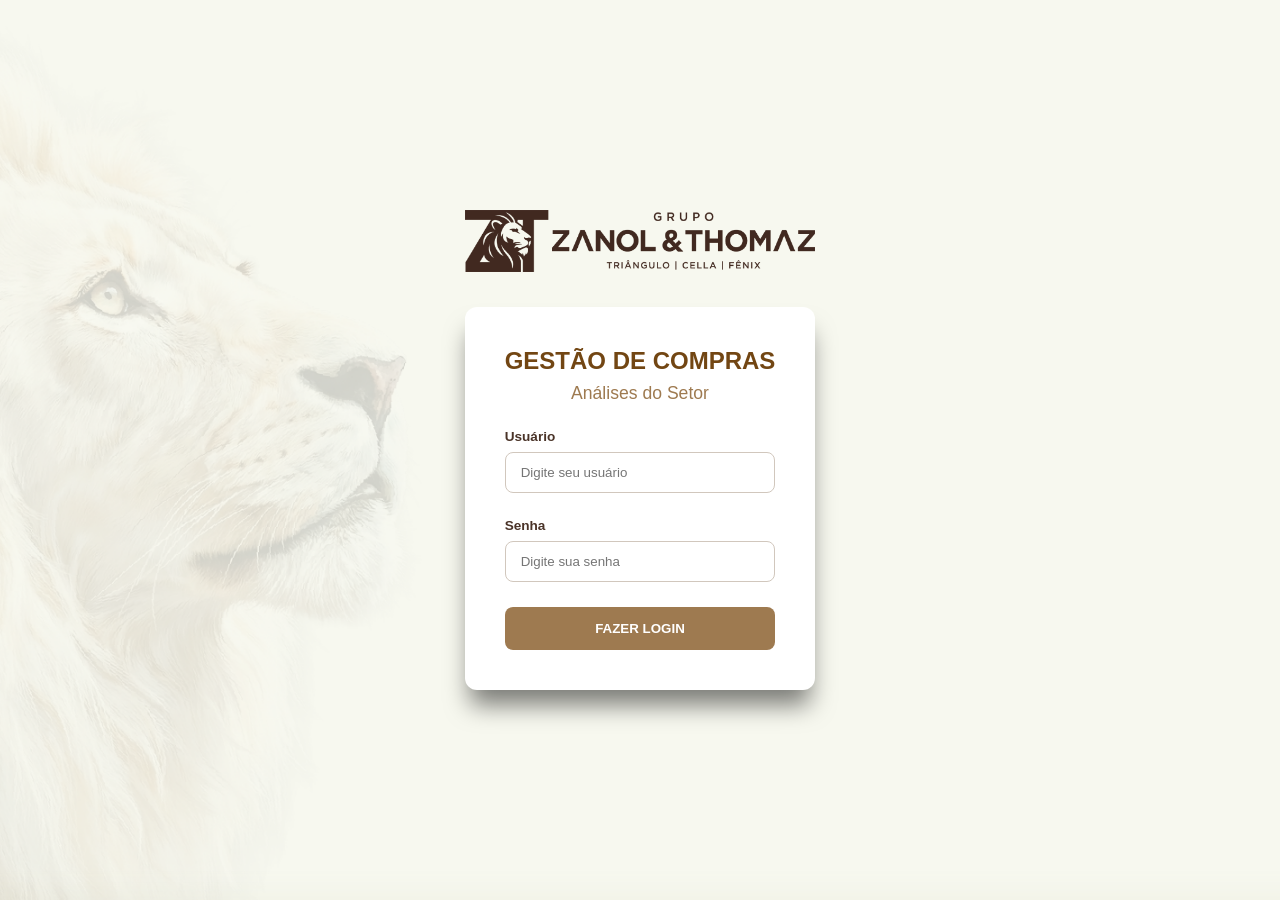
<file: index.html>
<!DOCTYPE html>
<html lang="pt-BR">
<head>
    <meta charset="UTF-8">
    <meta name="viewport" content="width=device-width, initial-scale=1.0">
    <title>Dashboard - GESTÃO DE COMPRAS | GRUPO ZTT, CELLA & FÊNIX</title>
    <link rel="stylesheet" href="assets/css/style.css">
    <link rel="stylesheet" href="https://fonts.googleapis.com/css2?family=Material+Symbols+Outlined:opsz,wght,FILL,GRAD@24,400,0,0" />
</head>
<body>

<!-- TELA DE LOGIN OVERLAY -->
<div class="login-overlay" id="loginOverlay">
    <div class="login-wrapper">
        <img src="assets/img/logo-grupo.png" alt="Logo do Grupo" class="login-logo-external">
        <div class="login-card">
            <h2>GESTÃO DE COMPRAS</h2>
            <p>Análises do Setor</p>
            <form class="login-form" onSubmit="handleLogin(event)">
                <div class="form-group">
                    <label for="username">Usuário</label>
                    <input type="text" id="username" placeholder="Digite seu usuário" required>
                </div>
                <div class="form-group">
                    <label for="password">Senha</label>
                    <input type="password" id="password" placeholder="Digite sua senha" required>
                </div>
                <button type="submit" class="login-btn">FAZER LOGIN</button>
                <div class="login-error" id="loginError" style="display: none;">Usuário ou senha incorretos!</div>
            </form>
        </div>
    </div>
</div>

<!-- BASE DO PAINEL COM PARALLAX -->
<div class="dashboard-container" id="dashboardContainer">
    
    <!-- Elementos de Fundo Parallax (Ficam no fundo) -->
    <div class="parallax-container">
        <div class="parallax-bg" id="parallaxBg"></div>
        <div class="parallax-overlay"></div>
    </div>

    <!-- Conteúdo da Dashboard (Fica por cima do fundo) -->
    <div class="dashboard-content">
        
        <!-- Cabeçalho contendo o Logo da Empresa -->
        <header class="dashboard-header">
            <img src="assets/img/logo-grupo.png" alt="Zanol & Thomaz Logo" class="dashboard-logo">
        </header>

        <!-- Seus cards e tabelas da dashboard virão aqui embaixo no futuro -->

    </div>

</div>

<script src="assets/js/script.js"></script>
</body>
</html>
</file>
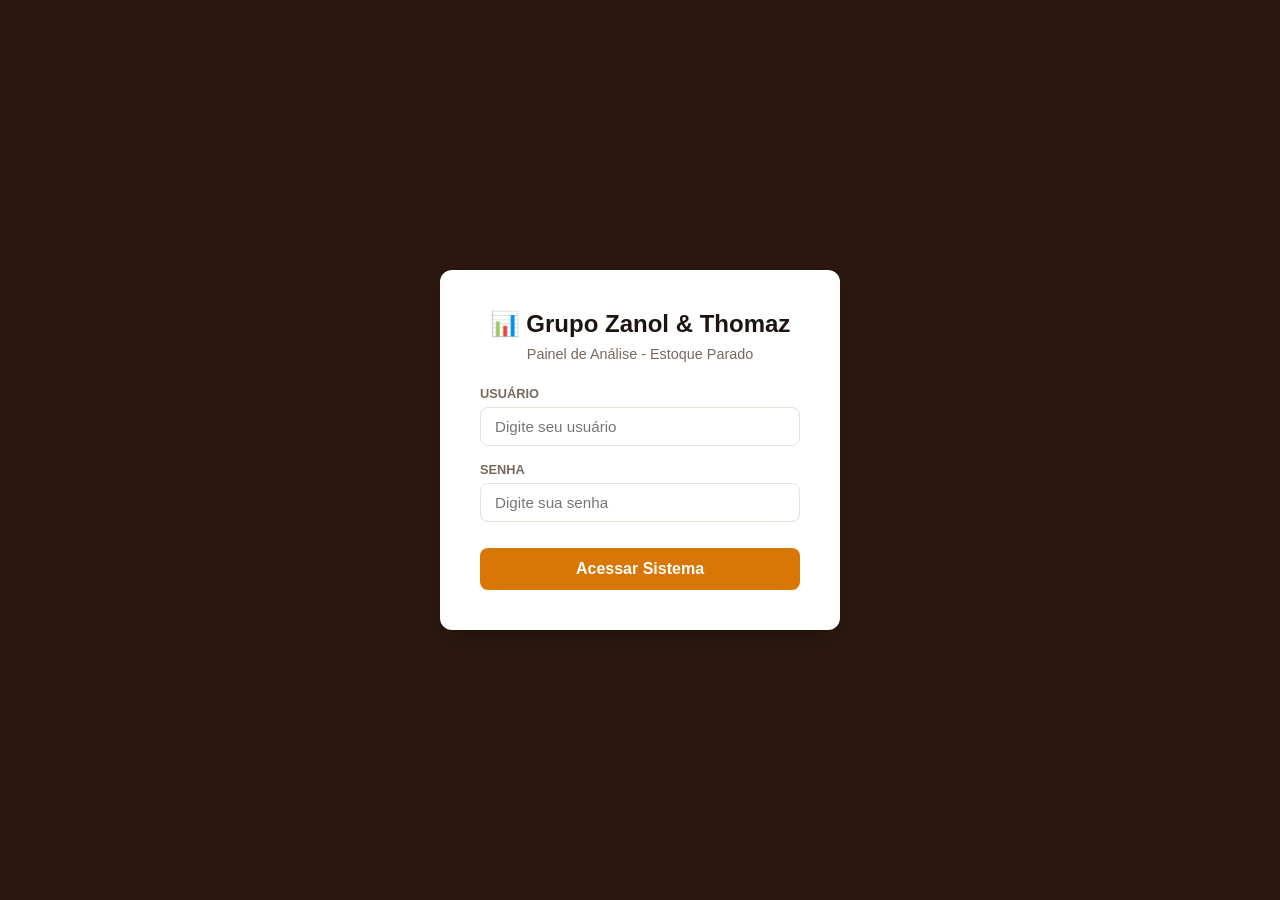
<file: site.html>
<!DOCTYPE html>
<html lang="pt-BR">
<head>
    <meta charset="UTF-8">
    <meta name="viewport" content="width=device-width, initial-scale=1.0">
    <title>Dashboard - GESTÃO DE COMPRAS | Grupo Zanol & Thomaz</title>
    <!-- Link para o arquivo CSS externo -->
    <link rel="stylesheet" href="style.css">
</head>
<body>

    <!-- TELA DE LOGIN OVERLAY -->
    <div class="login-overlay" id="loginOverlay">
        <div class="login-card">
            <h2>📊 Grupo Zanol & Thomaz</h2>
            <p>Painel de Análise - Estoque Parado</p>
            <form class="login-form" onsubmit="handleLogin(event)">
                <div class="form-group">
                    <label for="username">Usuário</label>
                    <input type="text" id="username" placeholder="Digite seu usuário" required>
                </div>
                <div class="form-group">
                    <label for="password">Senha</label>
                    <input type="password" id="password" placeholder="Digite sua senha" required>
                </div>
                <button type="submit" class="login-btn">Acessar Sistema</button>
                <div class="login-error" id="loginError" style="display: none;">Usuário ou senha incorretos!</div>
            </form>
        </div>
    </div>

    <!-- Sidebar -->
    <div class="sidebar">
        <h2>GESTÃO DE COMPRAS</h2>
        
        <div class="sidebar-section">Análise Detalhada</div>
        <button class="nav-btn active" onclick="openTab('visao-geral', this)">Visão Geral</button>
        <button class="nav-btn" onclick="openTab('visao-setor', this)">Visão Setor</button>
        <button class="nav-btn" onclick="openTab('visao-unidade', this)">Visão Unidade</button>
        <button class="nav-btn" onclick="openTab('fabricante', this)">Fabricante</button>
        <button class="nav-btn" onclick="openTab('produto', this)">Produto</button>
        <button class="nav-btn" onclick="openTab('rastreio', this)">Rastreio</button>
        <button class="nav-btn" onclick="openTab('previsao', this)">Previsão</button>
        
        <div class="sidebar-section">Resultados</div>
        <button class="nav-btn" onclick="openTab('resultado-comprador', this)">Resultado Comprador</button>
        <button class="nav-btn" onclick="openTab('ranking-lojas', this)">Ranking Lojas</button>
        
        <button class="nav-btn logout-btn" onclick="handleLogout()" style="margin-top: auto; color: #f87171;">🚪 Sair</button>
    </div>

    <!-- Main Content -->
    <div class="main-content" style="flex: 1; padding: 25px; overflow-y: auto;">
        
        <!-- PAINEL DE FILTROS AVANÇADO -->
        <div class="pbi-filter-panel" style="display: flex; gap: 15px; align-items: flex-end; flex-wrap: wrap; background: var(--card-bg, #fff); padding: 15px; border-radius: 8px; margin-bottom: 20px; box-shadow: 0 2px 4px rgba(0,0,0,0.05);">
            <div class="filter-group" style="flex: 1; min-width: 200px;">
                <label style="display: block; font-size: 0.8rem; margin-bottom: 5px; font-weight: 600;">Filtrar por Status</label>
                <select id="filter-status" class="filter-select" onchange="applyFilters()" style="width: 100%; padding: 8px; border-radius: 4px; border: 1px solid #ccc;">
                    <option value="TODAS">Todos os Registros</option>
                    <option value="Positivo">Evolução Positiva (Queda de Estoque)</option>
                    <option value="Negativo">Evolução Negativa (Aumento de Estoque)</option>
                </select>
            </div>

            <div class="filter-group" style="flex: 2; min-width: 250px;">
                <label style="display: block; font-size: 0.8rem; margin-bottom: 5px; font-weight: 600;">Busca Rápida Dinâmica</label>
                <input type="text" id="filter-search" class="filter-input" placeholder="Digite SKU, loja, fabricante, comprador..." onkeyup="handleSearchInput()" style="width: 100%; padding: 8px; border-radius: 4px; border: 1px solid #ccc;">
            </div>

            <div class="filter-actions" style="display: flex; gap: 10px;">
                <button class="btn-reset" onclick="resetFilters()" style="padding: 9px 15px; background: #e2e8f0; border: none; border-radius: 4px; cursor: pointer; font-weight: 600;">Limpar Filtros</button>
                <button class="btn-export" onclick="exportData()" style="padding: 9px 15px; background: #10b981; color: white; border: none; border-radius: 4px; cursor: pointer; font-weight: 600;">📥 Exportar</button>
            </div>
            
            <div id="filter-counter" style="width: 100%; font-size: 0.75rem; color: #64748b; margin-top: -5px;">
                Exibindo todos os registros disponíveis na guia ativa.
            </div>
        </div>

        <!-- GUIA 1: VISÃO GERAL -->
        <div id="visao-geral" class="tab-content active">
            <div class="card">
                <h3>Visão Geral - Consolidado de Estoque Parado</h3>
                <p style="color: var(--text-light); font-size: 0.85rem; margin-top: 5px;">Panorama executivo global da imobilização de capital.</p>
                <div class="table-responsive" style="margin-top: 15px;">
                    <table class="data-table">
                        <thead>
                            <tr>
                                <th>Indicador Geral</th>
                                <th>Valor Atual</th>
                                <th>Meta</th>
                                <th>Tendência</th>
                            </tr>
                        </thead>
                        <tbody>
                            <tr data-search="geral total capital" data-status="Positivo">
                                <td><strong>Capital Imobilizado Total</strong></td>
                                <td>R$ 1.250.000</td>
                                <td>R$ 1.100.000</td>
                                <td><span class="badge bg-success">▼ -5.2% no mês</span></td>
                            </tr>
                            <tr data-search="geral skus parados" data-status="Positivo">
                                <td><strong>Total de SKUs Parados</strong></td>
                                <td>1.420 itens</td>
                                <td>1.200 itens</td>
                                <td><span class="badge bg-success">▼ Queda consistente</span></td>
                            </tr>
                        </tbody>
                    </table>
                </div>
            </div>
        </div>

        <!-- GUIA 2: VISÃO SETOR -->
        <div id="visao-setor" class="tab-content">
            <div class="card">
                <h3>Visão por Setor / Categoria</h3>
                <p style="color: var(--text-light); font-size: 0.85rem; margin-top: 5px;">Desmobilização agrupada por grandes setores de mercadoria.</p>
                <div class="table-responsive" style="margin-top: 15px;">
                    <table class="data-table">
                        <thead>
                            <tr>
                                <th>Setor</th>
                                <th>Qtd Itens Parados</th>
                                <th>Valor Imobilizado</th>
                                <th>Status</th>
                            </tr>
                        </thead>
                        <tbody>
                            <tr data-search="mercearia" data-status="Positivo">
                                <td><strong>Mercearia</strong></td>
                                <td>450</td>
                                <td>R$ 320.000</td>
                                <td><span class="badge bg-success">Em desmobilização</span></td>
                            </tr>
                            <tr data-search="limpeza" data-status="Negativo">
                                <td><strong>Limpeza</strong></td>
                                <td>310</td>
                                <td>R$ 280.000</td>
                                <td><span class="badge bg-danger">Aumento de estoque</span></td>
                            </tr>
                        </tbody>
                    </table>
                </div>
            </div>
        </div>

        <!-- GUIA 3: VISÃO UNIDADE -->
        <div id="visao-unidade" class="tab-content">
            <div class="card">
                <h3>Visão por Unidade / Loja</h3>
                <p style="color: var(--text-light); font-size: 0.85rem; margin-top: 5px;">Análise detalhada por filial da rede.</p>
                <div class="table-responsive" style="margin-top: 15px;">
                    <table class="data-table">
                        <thead>
                            <tr>
                                <th>Unidade</th>
                                <th>Capital Parado Anterior</th>
                                <th>Capital Parado Atual</th>
                                <th>Evolução</th>
                            </tr>
                        </thead>
                        <tbody>
                            <tr data-search="loja 01 filial" data-status="Positivo">
                                <td><strong>Loja 01</strong></td>
                                <td>R$ 180.000</td>
                                <td>R$ 135.000</td>
                                <td><span class="badge bg-success">-25% (Queda)</span></td>
                            </tr>
                            <tr data-search="loja 02 filial" data-status="Negativo">
                                <td><strong>Loja 02</strong></td>
                                <td>R$ 150.000</td>
                                <td>R$ 162.500</td>
                                <td><span class="badge bg-danger">+8% (Aumento)</span></td>
                            </tr>
                        </tbody>
                    </table>
                </div>
            </div>
        </div>

        <!-- GUIA 4: FABRICANTE -->
        <div id="fabricante" class="tab-content">
            <div class="card">
                <h3>Análise por Fabricante</h3>
                <p style="color: var(--text-light); font-size: 0.85rem; margin-top: 5px;">Fornecedores com maior volume de estoque sem giro.</p>
                <div class="table-responsive" style="margin-top: 15px;">
                    <table class="data-table">
                        <thead>
                            <tr>
                                <th>Fabricante / Fornecedor</th>
                                <th>Qtd SKUs</th>
                                <th>Valor Total</th>
                                <th>Ação Recomendada</th>
                            </tr>
                        </thead>
                        <tbody>
                            <tr data-search="panpharma fornecedor" data-status="Positivo">
                                <td><strong>Panpharma</strong></td>
                                <td>85</td>
                                <td>R$ 145.000</td>
                                <td><span class="badge bg-warning">Negociar Devolução</span></td>
                            </tr>
                            <tr data-search="unilever fornecedor" data-status="Positivo">
                                <td><strong>Unilever</strong></td>
                                <td>120</td>
                                <td>R$ 95.000</td>
                                <td><span class="badge bg-success">Campanha de Giro</span></td>
                            </tr>
                        </tbody>
                    </table>
                </div>
            </div>
        </div>

        <!-- GUIA 5: PRODUTO -->
        <div id="produto" class="tab-content">
            <div class="card">
                <h3>Detalhamento por Produto (SKU)</h3>
                <p style="color: var(--text-light); font-size: 0.85rem; margin-top: 5px;">Itens específicos identificados no estoque parado.</p>
                <div class="table-responsive" style="margin-top: 15px;">
                    <table class="data-table">
                        <thead>
                            <tr>
                                <th>Código SKU</th>
                                <th>Descrição do Produto</th>
                                <th>Dias Parado</th>
                                <th>Valor Imobilizado</th>
                            </tr>
                        </thead>
                        <tbody>
                            <tr data-search="sku-789100 alfa a" data-status="Negativo">
                                <td>SKU-789100</td>
                                <td>Produto Exemplo Alfa A</td>
                                <td>145 dias</td>
                                <td>R$ 12.400</td>
                            </tr>
                            <tr data-search="sku-789200 beta b" data-status="Positivo">
                                <td>SKU-789200</td>
                                <td>Produto Exemplo Beta B</td>
                                <td>90 dias</td>
                                <td>R$ 8.100</td>
                            </tr>
                        </tbody>
                    </table>
                </div>
            </div>
        </div>

        <!-- GUIA 6: RASTREIO -->
        <div id="rastreio" class="tab-content">
            <div class="card">
                <h3>Rastreio de Lotes e Documentos</h3>
                <p style="color: var(--text-light); font-size: 0.85rem; margin-top: 5px;">Auditoria de notas fiscais e entradas vinculadas ao estoque parado.</p>
                <div class="table-responsive" style="margin-top: 15px;">
                    <table class="data-table">
                        <thead>
                            <tr>
                                <th>Nota Fiscal (NF)</th>
                                <th>Fornecedor</th>
                                <th>Data de Entrada</th>
                                <th>Status Rastreio</th>
                            </tr>
                        </thead>
                        <tbody>
                            <tr data-search="nf 45892 panpharma" data-status="Positivo">
                                <td>NF 45892</td>
                                <td>Panpharma</td>
                                <td>15/02/2026</td>
                                <td><span class="badge bg-success">Auditado e Regular</span></td>
                            </tr>
                            <tr data-search="nf 46102 distribuidora alpha" data-status="Negativo">
                                <td>NF 46102</td>
                                <td>Distribuidora Alpha</td>
                                <td>10/01/2026</td>
                                <td><span class="badge bg-danger">Divergência de Termos</span></td>
                            </tr>
                        </tbody>
                    </table>
                </div>
            </div>
        </div>

        <!-- GUIA 7: PREVISÃO -->
        <div id="previsao" class="tab-content">
            <div class="card">
                <h3>Previsão de Desmobilização (Projeção)</h3>
                <p style="color: var(--text-light); font-size: 0.85rem; margin-top: 5px;">Projeção de recuperação de capital para os próximos meses.</p>
                <div class="table-responsive" style="margin-top: 15px;">
                    <table class="data-table">
                        <thead>
                            <tr>
                                <th>Mês Projeção</th>
                                <th>Meta de Redução</th>
                                <th>Capital Esperado Liberado</th>
                                <th>Confiabilidade</th>
                            </tr>
                        </thead>
                        <tbody>
                            <tr data-search="maio 2026" data-status="Positivo">
                                <td>Maio / 2026</td>
                                <td>10%</td>
                                <td>R$ 125.000</td>
                                <td><span class="badge bg-success">Alta</span></td>
                            </tr>
                            <tr data-search="junho 2026" data-status="Positivo">
                                <td>Junho / 2026</td>
                                <td>15%</td>
                                <td>R$ 187.500</td>
                                <td><span class="badge bg-warning">Média</span></td>
                            </tr>
                        </tbody>
                    </table>
                </div>
            </div>
        </div>

        <!-- GUIA 8: RESULTADO COMPRADOR -->
        <div id="resultado-comprador" class="tab-content">
            <div class="card">
                <h3>Resultado por Comprador</h3>
                <p style="color: var(--text-light); font-size: 0.85rem; margin-top: 5px;">Eficiência da equipe de compras na gestão de categorias paradas.</p>
                <div class="table-responsive" style="margin-top: 15px;">
                    <table class="data-table">
                        <thead>
                            <tr>
                                <th>Comprador Responsável</th>
                                <th>Categorias Gerenciadas</th>
                                <th>Evolução do Valor (R$)</th>
                                <th>Score</th>
                            </tr>
                        </thead>
                        <tbody>
                            <tr data-search="marcos vinicius" data-status="Positivo">
                                <td><strong>Marcos Vinicius</strong></td>
                                <td>45</td>
                                <td><span class="badge bg-success">- R$ 85.000 (▼ 22%)</span></td>
                                <td>⭐ Excelente</td>
                            </tr>
                            <tr data-search="ana julia" data-status="Positivo">
                                <td><strong>Ana Julia</strong></td>
                                <td>32</td>
                                <td><span class="badge bg-success">- R$ 34.000 (▼ 14%)</span></td>
                                <td>⭐ Muito Bom</td>
                            </tr>
                        </tbody>
                    </table>
                </div>
            </div>
        </div>

        <!-- GUIA 9: RANKING LOJAS -->
        <div id="ranking-lojas" class="tab-content">
            <div class="card">
                <h3>Ranking de Lojas - Desmobilização</h3>
                <div class="podium-container" id="podium-box" style="display: flex; justify-content: center; gap: 20px; margin: 20px 0;">
                    <div class="podium-step podium-2" data-search="loja 04" data-status="Positivo" style="text-align: center;">
                        <div class="podium-info"><strong>Loja 04</strong><br><span>▼ 18%</span></div>
                        <div class="podium-block" style="background: #e2e8f0; padding: 15px; border-radius: 4px; margin-top: 5px;">2º</div>
                    </div>
                    <div class="podium-step podium-1" data-search="loja 01" data-status="Positivo" style="text-align: center;">
                        <div class="podium-info"><strong>Loja 01</strong><br><span>▼ 25%</span></div>
                        <div class="podium-block" style="background: #fef08a; padding: 25px; border-radius: 4px; margin-top: 5px;">1º</div>
                    </div>
                    <div class="podium-step podium-3" data-search="loja 07" data-status="Positivo" style="text-align: center;">
                        <div class="podium-info"><strong>Loja 07</strong><br><span>▼ 12%</span></div>
                        <div class="podium-block" style="background: #fed7aa; padding: 10px; border-radius: 4px; margin-top: 5px;">3º</div>
                    </div>
                </div>
            </div>

            <div class="card" style="margin-top: 20px;">
                <h3>Tabela Consolidada de Ranking</h3>
                <div class="table-responsive">
                    <table class="data-table">
                        <thead>
                            <tr>
                                <th>Posição</th>
                                <th>Loja</th>
                                <th>Valor Evoluído (R$)</th>
                                <th>Status</th>
                            </tr>
                        </thead>
                        <tbody>
                            <tr data-search="loja 01 1º" data-status="Positivo">
                                <td>1º</td>
                                <td><strong>Loja 01</strong></td>
                                <td><span class="badge bg-success">- R$ 45.000 (▼ 25%)</span></td>
                                <td>Excelente</td>
                            </tr>
                            <tr data-search="loja 04 2º" data-status="Positivo">
                                <td>2º</td>
                                <td><strong>Loja 04</strong></td>
                                <td><span class="badge bg-success">- R$ 28.300 (▼ 18%)</span></td>
                                <td>Muito Bom</td>
                            </tr>
                            <tr data-search="loja 02 3º" data-status="Negativo">
                                <td>3º</td>
                                <td><strong>Loja 02</strong></td>
                                <td><span class="badge bg-danger">+ R$ 12.500 (▲ 8%)</span></td>
                                <td>Requer Atenção</td>
                            </tr>
                        </tbody>
                    </table>
                </div>
            </div>
        </div>

    </div>

    <!-- SCRIPT DE NAVEGAÇÃO E FILTROS DINÂMICOS -->
    <script>
        function handleLogin(event) {
            event.preventDefault();
            const user = document.getElementById('username').value;
            const pass = document.getElementById('password').value;
            const errorMsg = document.getElementById('loginError');

            if (user === 'admin' && pass === '1234') {
                document.getElementById('loginOverlay').style.display = 'none';
                errorMsg.style.display = 'none';
            } else {
                errorMsg.style.display = 'block';
            }
        }

        function handleLogout() {
            document.getElementById('username').value = '';
            document.getElementById('password').value = '';
            document.getElementById('loginOverlay').style.display = 'flex';
        }

        function openTab(tabId, element) {
            document.querySelectorAll('.tab-content').forEach(c => c.classList.remove('active'));
            document.querySelectorAll('.nav-btn').forEach(b => b.classList.remove('active'));
            
            document.getElementById(tabId).classList.add('active');
            element.classList.add('active');
            
            // Reaplica os filtros atuais ao trocar de aba para manter consistência
            applyFilters();
        }

        let debounceTimer;

        function handleSearchInput() {
            clearTimeout(debounceTimer);
            debounceTimer = setTimeout(() => {
                applyFilters();
            }, 250);
        }

        function applyFilters() {
            const statusFilter = document.getElementById('filter-status').value;
            const searchText = document.getElementById('filter-search').value.toLowerCase().trim();

            const activeTab = document.querySelector('.tab-content.active');
            if (!activeTab) return;

            // Filtra linhas de tabelas
            const rows = activeTab.querySelectorAll('tbody tr');
            let visibleRowsCount = 0;
            let totalRowsCount = rows.length;

            rows.forEach(row => {
                const searchData = row.getAttribute('data-search') || '';
                const statusData = row.getAttribute('data-status') || '';
                const rowText = row.innerText.toLowerCase();

                const matchesStatus = (statusFilter === 'TODAS' || statusData === statusFilter);
                const matchesSearch = (searchText === '' || searchData.includes(searchText) || rowText.includes(searchText));

                if (matchesStatus && matchesSearch) {
                    row.style.display = '';
                    visibleRowsCount++;
                } else {
                    row.style.display = 'none';
                }
            });

            // Filtro dinâmico também para elementos visuais específicos (como o pódio no ranking)
            const podiumSteps = activeTab.querySelectorAll('.podium-step');
            podiumSteps.forEach(step => {
                const searchData = step.getAttribute('data-search') || '';
                const statusData = step.getAttribute('data-status') || '';
                const stepText = step.innerText.toLowerCase();

                const matchesStatus = (statusFilter === 'TODAS' || statusData === statusFilter);
                const matchesSearch = (searchText === '' || searchData.includes(searchText) || stepText.includes(searchText));

                if (matchesStatus && matchesSearch) {
                    step.style.display = '';
                } else {
                    step.style.display = 'none';
                }
            });

            // Atualiza o contador informativo na barra de filtros
            const counterEl = document.getElementById('filter-counter');
            if (counterEl) {
                counterEl.innerText = `Mostrando ${visibleRowsCount} de ${totalRowsCount} registros filtrados na guia atual.`;
            }
        }

        function resetFilters() {
            document.getElementById('filter-status').value = 'TODAS';
            document.getElementById('filter-search').value = '';
            applyFilters();
        }

        function exportData() {
            alert('Função de exportação rápida acoplada com sucesso! Pronto para integrar com a lógica de backend ou geração de CSV.');
        }
    </script>
</body>
</html>
</file>
<file: assets/css/style.css>
:root {
    --primary: #724613;
    --secondary: #4A3328;
    --accent: #9e7a50;
    --danger: #E11D48;
    --bg-color: #F8F6F0;
    --card-bg: #FFFFFF;
    --text-dark: #4A3328;
    --border-color: #D1C7BD;
    --radius-lg: 12px;
}

* {
    margin: 0;
    padding: 0;
    box-sizing: border-box;
    font-family: 'Inter', -apple-system, BlinkMacSystemFont, "Segoe UI", Roboto, sans-serif;
}

body {
    background-color: var(--bg-color);
    color: var(--text-dark);
    height: 100vh;
    overflow: hidden;
}

/* --- TELA DE LOGIN OVERLAY (Mantida intacta com fundo fixo) --- */
.login-overlay {
    position: fixed;
    top: 0;
    left: 0;
    width: 100vw;
    height: 100vh;
    background-color: var(--primary);
    background-image: url('../img/fundo.png');
    background-size: cover;
    background-position: center;
    background-repeat: no-repeat;
    display: flex;
    justify-content: center;
    align-items: center;
    z-index: 9999;
    opacity: 1;
    visibility: visible;
    transition: opacity 0.3s ease, visibility 0.3s ease;
}

.login-wrapper {
    display: flex;
    flex-direction: column;
    align-items: center;
    gap: 35px;
}

.login-logo-external {
    width: 350px;
    height: auto;
}

.login-card {
    background: var(--card-bg);
    padding: 40px;
    border-radius: var(--radius-lg);
    box-shadow: 0 20px 25px -5px rgba(0, 0, 0, 0.5);
    width: 100%;
    max-width: 400px;
    text-align: center;
}

.login-card h2 {
    margin-bottom: 8px;
    color: var(--primary);
    font-size: 1.5rem;
}

.login-card p {
    color: var(--accent);
    margin-bottom: 25px;
    font-size: 1.1rem;
}

.form-group {
    margin-bottom: 25px;
    text-align: left;
}

.form-group label {
    display: block;
    font-size: 0.85rem;
    font-weight: 600;
    margin-bottom: 8px;
    color: var(--text-dark);
}

.form-group input {
    width: 100%;
    padding: 12px 15px;
    border: 1px solid var(--border-color);
    border-radius: 8px;
    outline: none;
    transition: all 0.2s;
}

.form-group input:focus {
    border-color: var(--accent);
    box-shadow: 0 0 0 3px rgba(217, 119, 6, 0.1);
}

.login-btn {
    width: 100%;
    padding: 14px;
    background: var(--accent);
    color: white;
    border: none;
    border-radius: 8px;
    font-weight: 600;
    cursor: pointer;
    transition: background 0.2s;
}

.login-btn:hover {
    background: #88643c;
}

.login-error {
    color: var(--danger);
    font-size: 0.85rem;
    margin-top: 15px;
    font-weight: 600;
}

/* --- ESTRUTURA DO NOVO DASHBOARD COM PARALLAX --- */
.dashboard-container {
    position: relative;
    width: 100vw;
    height: 100vh;
    overflow-y: auto; /* Permite a rolagem interna do painel para ativar o parallax */
}

/* Container fixo do fundo que fica confinado dentro do dashboard */
.parallax-container {
    position: fixed;
    top: 0;
    left: 0;
    width: 100%;
    height: 100vh;
    z-index: -1;
    overflow: hidden;
    will-change: transform;
}

/* Imagem de Fundo em Parallax */
.parallax-bg {
    width: 100%;
    height: 120%;
    background-image: url('../img/fundo.png');
    background-size: cover;
    background-position: left center;
    background-repeat: no-repeat;
    position: absolute;
    top: 0;
    left: 0;
}

/* Camada opcional de overlay para manter a legibilidade dos cards no painel */
.parallax-overlay {
    position: absolute;
    top: 0;
    left: 0;
    width: 100%;
    height: 100%;
    background: linear-gradient(to bottom, rgba(248, 246, 240, 0.2), rgba(248, 246, 240, 0.95));
}

/* --- ESTILOS DO CONTEÚDO E LOGO DA DASHBOARD --- */
.dashboard-content {
    position: relative;
    z-index: 1; /* Garante que o conteúdo fique acima do parallax */
    width: 100%;
    min-height: 100%;
    padding: 30px 40px;
    display: flex;
    flex-direction: column;
    align-items: center; /* Centraliza os elementos horizontalmente */
}

.dashboard-header {
    width: 100%;
    display: flex;
    justify-content: center; /* Centraliza o logo no topo da página */
    margin-bottom: 25px;
}

.dashboard-logo {
    width: 500px; /* Tamanho proporcional ideal para o topo */
    max-width: 100%;
    height: auto;
    object-fit: contain;
}
</file>
<file: style.css>
:root {
    --primary: #2C1810;          
    --secondary: #4A3328;        
    --accent: #D97706;           
    --success: #059669;          
    --danger: #E11D48;           
    --warning: #D97706;          
    --bg-color: #F7F5F0;         
    --card-bg: #FFFFFF;          
    --text-dark: #1E1511;        
    --text-light: #78685D;       
    --border-color: #E6E0D5;     
    --shadow-soft: 0 4px 20px -2px rgba(44, 24, 16, 0.05);
    --radius-lg: 12px;
}

* {
    margin: 0;
    padding: 0;
    box-sizing: border-box;
    font-family: 'Inter', -apple-system, BlinkMacSystemFont, "Segoe UI", Roboto, sans-serif;
}

body {
    background-color: var(--bg-color);
    color: var(--text-dark);
    display: flex;
    height: 100vh;
    overflow: hidden;
}

/* --- SIDEBAR REFINADA --- */
.sidebar {
    width: 280px;
    background: linear-gradient(180deg, var(--primary) 0%, #1A0E09 100%);
    color: white;
    display: flex;
    flex-direction: column;
    padding: 24px 0;
    flex-shrink: 0;
    box-shadow: 4px 0 25px rgba(0,0,0,0.1);
}

.sidebar h2 {
    text-align: center;
    margin-bottom: 25px;
    font-size: 1rem;
    letter-spacing: 1.5px;
    color: #FDFBF7;
    font-weight: 700;
}

.sidebar-section {
    font-size: 0.65rem;
    text-transform: uppercase;
    letter-spacing: 1.5px;
    color: #A39385;
    padding: 15px 24px 8px 24px;
    font-weight: 700;
}

.nav-btn {
    background: transparent;
    border: none;
    color: #D1C7BD;
    padding: 12px 24px;
    text-align: left;
    font-size: 0.875rem;
    cursor: pointer;
    transition: all 0.25s cubic-bezier(0.4, 0, 0.2, 1);
    border-left: 3px solid transparent;
    display: flex;
    align-items: center;
    gap: 10px;
}

.nav-btn:hover {
    background-color: rgba(255, 255, 255, 0.04);
    color: white;
}

.nav-btn.active {
    background-color: var(--secondary);
    color: white;
    border-left-color: var(--accent);
    font-weight: 600;
}

/* --- PAINEL DE FILTROS --- */
.pbi-filter-panel {
    background: var(--card-bg);
    padding: 18px 24px;
    border-radius: var(--radius-lg);
    box-shadow: var(--shadow-soft);
    border: 1px solid var(--border-color);
    margin-bottom: 24px;
    display: flex;
    gap: 20px;
    align-items: center;
    flex-wrap: wrap;
}

.filter-group {
    display: flex;
    flex-direction: column;
    gap: 5px;
    flex: 1;
    min-width: 200px;
}

.filter-group label {
    font-size: 0.7rem;
    font-weight: 700;
    color: var(--text-light);
    letter-spacing: 0.5px;
    margin-bottom: 6px;
    text-transform: uppercase;
}

.filter-select, .filter-input {
    padding: 10px 14px;
    border: 1px solid var(--border-color);
    border-radius: 8px;
    font-size: 0.875rem;
    outline: none;
    background-color: #FAFAF9;
    color: var(--text-dark);
    transition: all 0.2s;
    width: 100%;
}

.filter-select:focus, .filter-input:focus {
    border-color: var(--accent);
    background-color: #fff;
    box-shadow: 0 0 0 3px rgba(217, 119, 6, 0.1);
}

.btn-reset {
    background: #F3EEF5;
    border: 1px solid var(--border-color);
    padding: 10px 16px;
    border-radius: 8px;
    cursor: pointer;
    font-size: 0.85rem;
    font-weight: 600;
    color: var(--text-light);
    transition: all 0.2s;
    height: fit-content;
    align-self: flex-end;
}

.btn-reset:hover {
    background: var(--border-color);
    color: var(--text-dark);
}

/* --- TELA DE LOGIN --- */
.login-overlay {
    position: fixed;
    top: 0;
    left: 0;
    width: 100vw;
    height: 100vh;
    background-color: var(--primary);
    display: flex;
    justify-content: center;
    align-items: center;
    z-index: 9999;
    transition: opacity 0.3s ease;
}

.login-card {
    background: var(--card-bg);
    padding: 40px;
    border-radius: var(--radius-lg);
    box-shadow: 0 10px 25px rgba(0, 0, 0, 0.2);
    width: 90%;
    max-width: 400px;
    text-align: center;
}

.login-card h2 {
    margin-bottom: 8px;
    color: var(--text-dark);
}

.login-card p {
    color: var(--text-light);
    font-size: 0.9rem;
    margin-bottom: 24px;
}

.login-form .form-group {
    display: flex;
    flex-direction: column;
    text-align: left;
    margin-bottom: 16px;
}

.login-form label {
    font-size: 0.8rem;
    font-weight: 700;
    color: var(--text-light);
    margin-bottom: 6px;
    text-transform: uppercase;
}

.login-form input {
    padding: 10px 14px;
    border: 1px solid var(--border-color);
    border-radius: 8px;
    font-size: 0.95rem;
    outline: none;
    width: 100%;
    background-color: #fff;
}

.login-btn {
    width: 100%;
    background-color: var(--accent);
    color: white;
    border: none;
    padding: 12px;
    border-radius: 8px;
    font-size: 1rem;
    font-weight: 600;
    cursor: pointer;
    margin-top: 10px;
    transition: background-color 0.2s;
}

.login-btn:hover {
    background-color: #b45309;
}

.login-error {
    color: var(--danger);
    font-size: 0.85rem;
    margin-top: 12px;
    display: none;
}

/* --- CARDS E TABELAS --- */
.card {
    background-color: var(--card-bg);
    border-radius: var(--radius-lg);
    padding: 24px;
    box-shadow: var(--shadow-soft);
    border: 1px solid var(--border-color);
    margin-bottom: 24px;
}

.card h3 {
    font-size: 1.1rem;
    font-weight: 700;
    color: var(--text-dark);
}

.table-responsive {
    width: 100%;
    overflow-x: auto;
}

table {
    width: 100%;
    border-collapse: separate;
    border-spacing: 0;
    margin-top: 15px;
    font-size: 0.875rem;
}

th, td {
    padding: 14px 16px;
    text-align: left;
    border-bottom: 1px solid var(--border-color);
}

th {
    background-color: #F8F6F0;
    color: var(--text-light);
    font-weight: 700;
    text-transform: uppercase;
    font-size: 0.7rem;
    letter-spacing: 0.8px;
}

tbody tr {
    transition: background-color 0.15s ease;
}

tbody tr:hover { 
    background-color: #FAF8F5; 
}

.badge {
    padding: 5px 10px;
    border-radius: 6px;
    font-size: 0.75rem;
    font-weight: 700;
    display: inline-flex;
    align-items: center;
    gap: 4px;
}

.bg-success { background-color: #ECFDF5; color: var(--success); border: 1px solid #A7F3D0; }
.bg-danger { background-color: #FFF1F2; color: var(--danger); border: 1px solid #FECDD3; }
.bg-warning { background-color: #FFFBEB; color: var(--warning); border: 1px solid #FDE68A; }

/* --- PÓDIO --- */
.podium-container {
    display: flex;
    justify-content: center;
    align-items: flex-end;
    gap: 20px;
    margin: 30px 0;
    height: 220px;
}

.podium-step {
    display: flex;
    flex-direction: column;
    align-items: center;
    width: 130px;
}

.podium-block {
    width: 100%;
    border-radius: 8px 8px 0 0;
    display: flex;
    justify-content: center;
    align-items: center;
    color: white;
    font-size: 1.8rem;
    font-weight: bold;
    box-shadow: 0 4px 6px rgba(0,0,0,0.05);
}

.podium-1 .podium-block { height: 160px; background: linear-gradient(to top, #d97706, #f59e0b); }
.podium-2 .podium-block { height: 120px; background: linear-gradient(to top, #64748b, #94a3b8); }
.podium-3 .podium-block { height: 85px; background: linear-gradient(to top, #b45309, #d97706); }

.podium-info { text-align: center; margin-bottom: 8px; }
.podium-info strong { display: block; font-size: 1rem; color: var(--text-dark); }
.podium-info span { font-size: 0.85rem; color: var(--success); font-weight: 700; }

/* Tabs */
.tab-content {
    display: none;
    animation: fadeIn 0.3s ease-in-out;
}

.tab-content.active {
    display: block;
}

@keyframes fadeIn {
    from { opacity: 0; transform: translateY(4px); }
    to { opacity: 1; transform: translateY(0); }
}

@media (max-width: 768px) {
    body { flex-direction: column; overflow: auto; }
    .sidebar { width: 100%; flex-direction: row; flex-wrap: wrap; padding: 10px; align-items: center; height: auto; }
    .sidebar h2 { width: 100%; margin-bottom: 10px; }
    .sidebar-section { width: 100%; text-align: center; }
    .nav-btn { flex: 1; text-align: center; border-left: none; border-bottom: 4px solid transparent; padding: 10px 5px; font-size: 0.8rem; min-width: 110px; }
    .main-content { overflow-y: visible; padding: 15px; }
}
</file>
